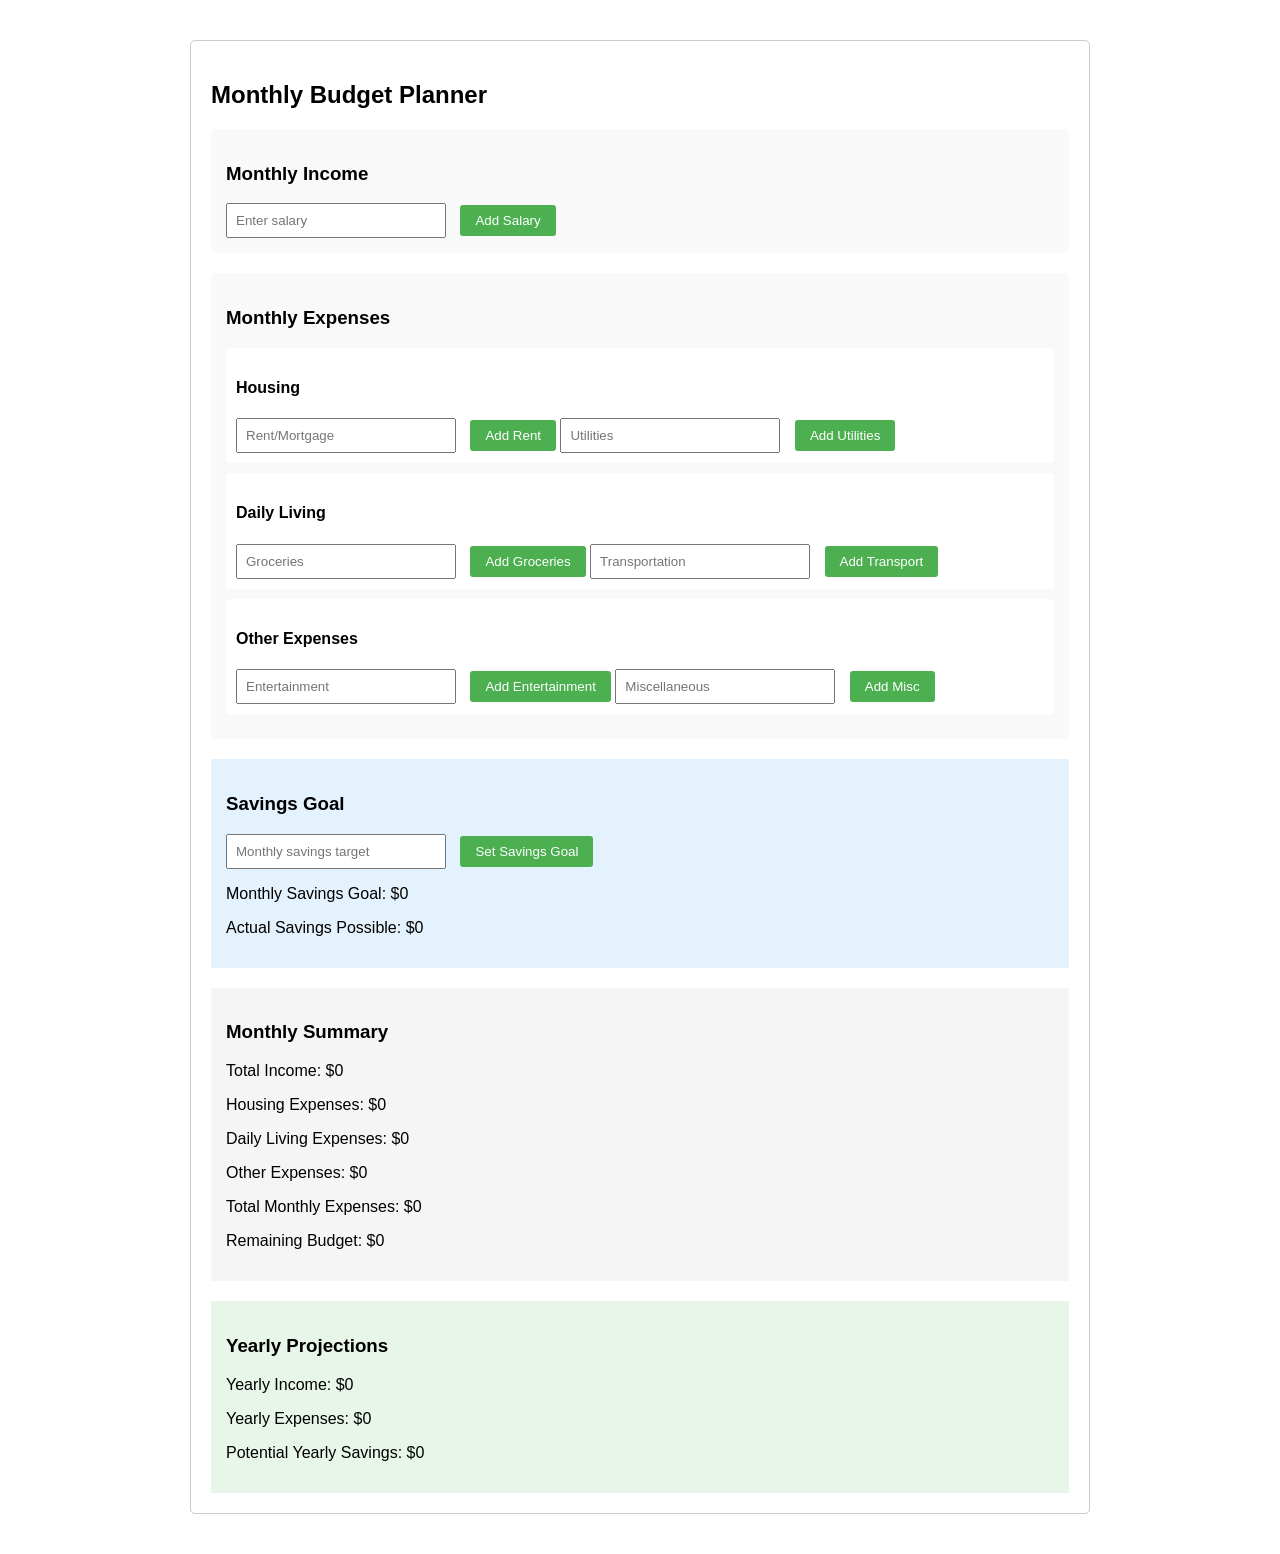
<file: index.html>
<!DOCTYPE html>
<html lang="en">
<head>
    <meta charset="UTF-8">
    <meta name="viewport" content="width=device-width, initial-scale=1.0">
    <title>Monthly Budget Plannar</title>
    <link rel="stylesheet" href="styles.css">
</head>
<body>
    <div class="container">
        <h2> Monthly Budget Planner</h2>
        
        <div class="input-group">
            <h3>Monthly Income</h3>
            <input type="number" id="salaryInput" placeholder="Enter salary">
            <button onclick="addSalary()">Add Salary</button>
        </div>

        <div class="input-group">
            <h3>Monthly Expenses</h3>
            
            <div class="expense-category">
                <h4>Housing</h4>
                <input type="number" id="rentInput" placeholder="Rent/Mortgage">
                <button onclick="addRent()">Add Rent</button>
                <input type="number" id="utilitiesInput" placeholder="Utilities">
                <button onclick="addUtilities()">Add Utilities</button>
            </div>

            <div class="expense-category">
                <h4>Daily Living</h4>
                <input type="number" id="groceriesInput" placeholder="Groceries">
                <button onclick="addGroceries()">Add Groceries</button>
                <input type="number" id="transportInput" placeholder="Transportation">
                <button onclick="addTransport()">Add Transport</button>
            </div>

            <div class="expense-category">
                <h4>Other Expenses</h4>
                <input type="number" id="entertainmentInput" placeholder="Entertainment">
                <button onclick="addEntertainment()">Add Entertainment</button>
                <input type="number" id="miscInput" placeholder="Miscellaneous">
                <button onclick="addMisc()">Add Misc</button>
            </div>
        </div>

        <div class="savings-section">
            <h3>Savings Goal</h3>
            <input type="number" id="savingsInput" placeholder="Monthly savings target">
            <button onclick="setSavingsGoal()">Set Savings Goal</button>
            <p>Monthly Savings Goal: $<span id="savingsGoal">0</span></p>
            <p>Actual Savings Possible: $<span id="actualSavings">0</span></p>
        </div>

        <div class="summary">
            <h3>Monthly Summary</h3>
            <p>Total Income: $<span id="totalIncome">0</span></p>
            <p>Housing Expenses: $<span id="housingExpenses">0</span></p>
            <p>Daily Living Expenses: $<span id="livingExpenses">0</span></p>
            <p>Other Expenses: $<span id="otherExpenses">0</span></p>
            <p>Total Monthly Expenses: $<span id="totalExpenses">0</span></p>
            <p>Remaining Budget: $<span id="remainingBudget">0</span></p>
        </div>

        <div class="yearly-summary">
            <h3>Yearly Projections</h3>
            <p>Yearly Income: $<span id="yearlyIncome">0</span></p>
            <p>Yearly Expenses: $<span id="yearlyExpenses">0</span></p>
            <p>Potential Yearly Savings: $<span id="yearlySavings">0</span></p>
        </div>
    </div>

   <script src="script.js"></script>
</body>
</html>
</file>
<file: styles.css>
body {
    font-family: Arial, sans-serif;
    max-width: 900px;
    margin: 20px auto;
    padding: 20px;
}
.container {
    border: 1px solid #ccc;
    padding: 20px;
    border-radius: 5px;
}
.input-group {
    margin-bottom: 20px;
    padding: 15px;
    background-color: #f9f9f9;
    border-radius: 5px;
}
.expense-category {
    margin-bottom: 10px;
    padding: 10px;
    background-color: white;
    border-radius: 3px;
}
input[type="number"] {
    padding: 8px;
    width: 200px;
    margin-right: 10px;
}
button {
    padding: 8px 15px;
    background-color: #4CAF50;
    color: white;
    border: none;
    border-radius: 3px;
    cursor: pointer;
}
.summary {
    margin-top: 20px;
    padding: 15px;
    background-color: #f5f5f5;
}
.yearly-summary {
    margin-top: 20px;
    padding: 15px;
    background-color: #e8f5e9;
}
.savings-section {
    margin-top: 20px;
    padding: 15px;
    background-color: #e3f2fd;
}
</file>
